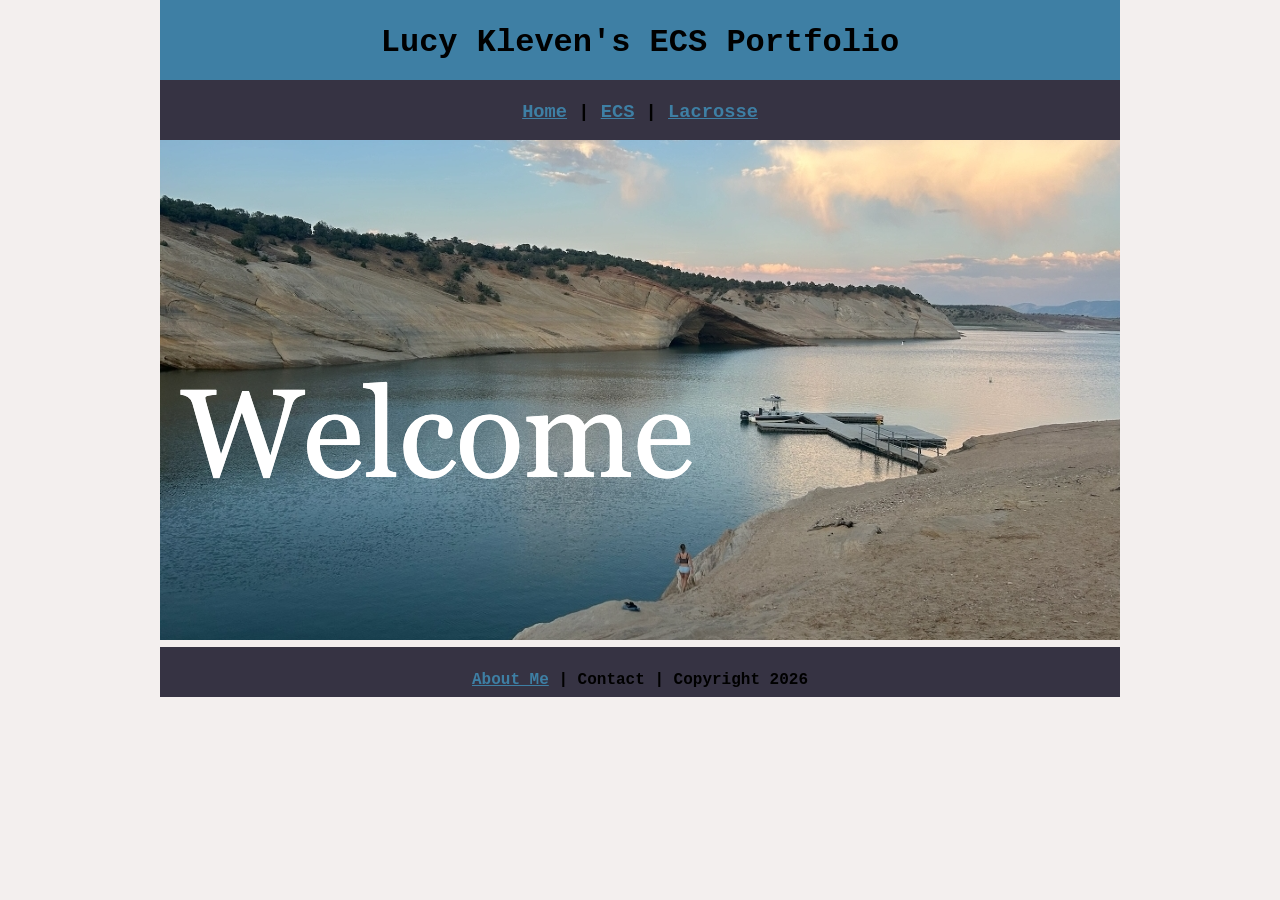
<file: index.html>
<!DOCTYPE html>
<html class="homePage">
<head>
	<!-- This is a comment! Text here will be ignored by the browser. -->
	<meta charset="UTF-8">
	<title>Lucy Kleven's ECS Portfolio</title>
	<link href="myCSS.css" rel="stylesheet" type="text/css">
</head>
<body>
<div class="container">
  <div class="header">
  	<h1>Lucy Kleven's ECS Portfolio</h1>
  </div>
  <div class="nav">
    <h3> <a href="index.html">Home</a> | <a href="ecs/index.html">ECS</a> | <a href="lacrosse/index.html">Lacrosse</a></h3>
  </div>
  <div class="content">
	  <img src="images/welcome!.png" alt="Welcome" width="960" > 
  </div>
  <div class="footer">
    <h4> <a href="aboutme.html">About Me</a> | Contact | Copyright 2026</h4>
</div>
</body>
</html>
</file>
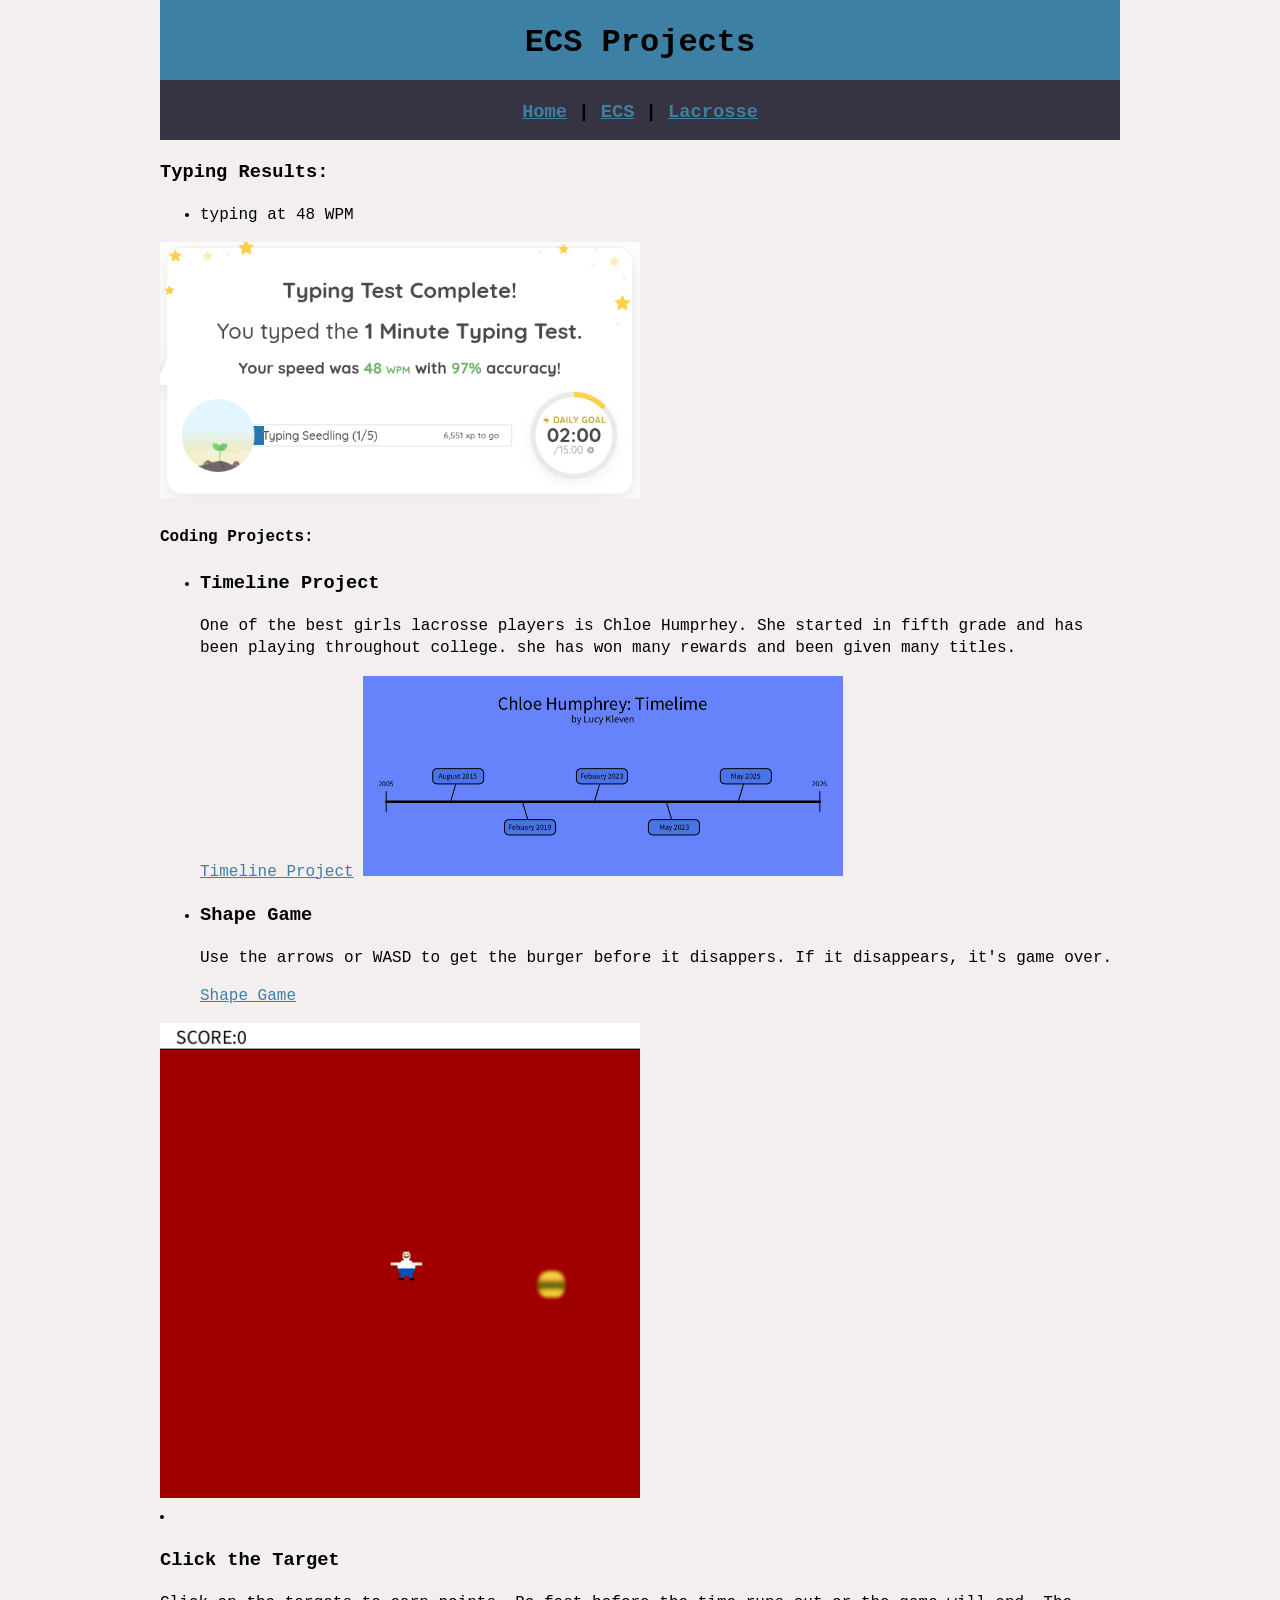
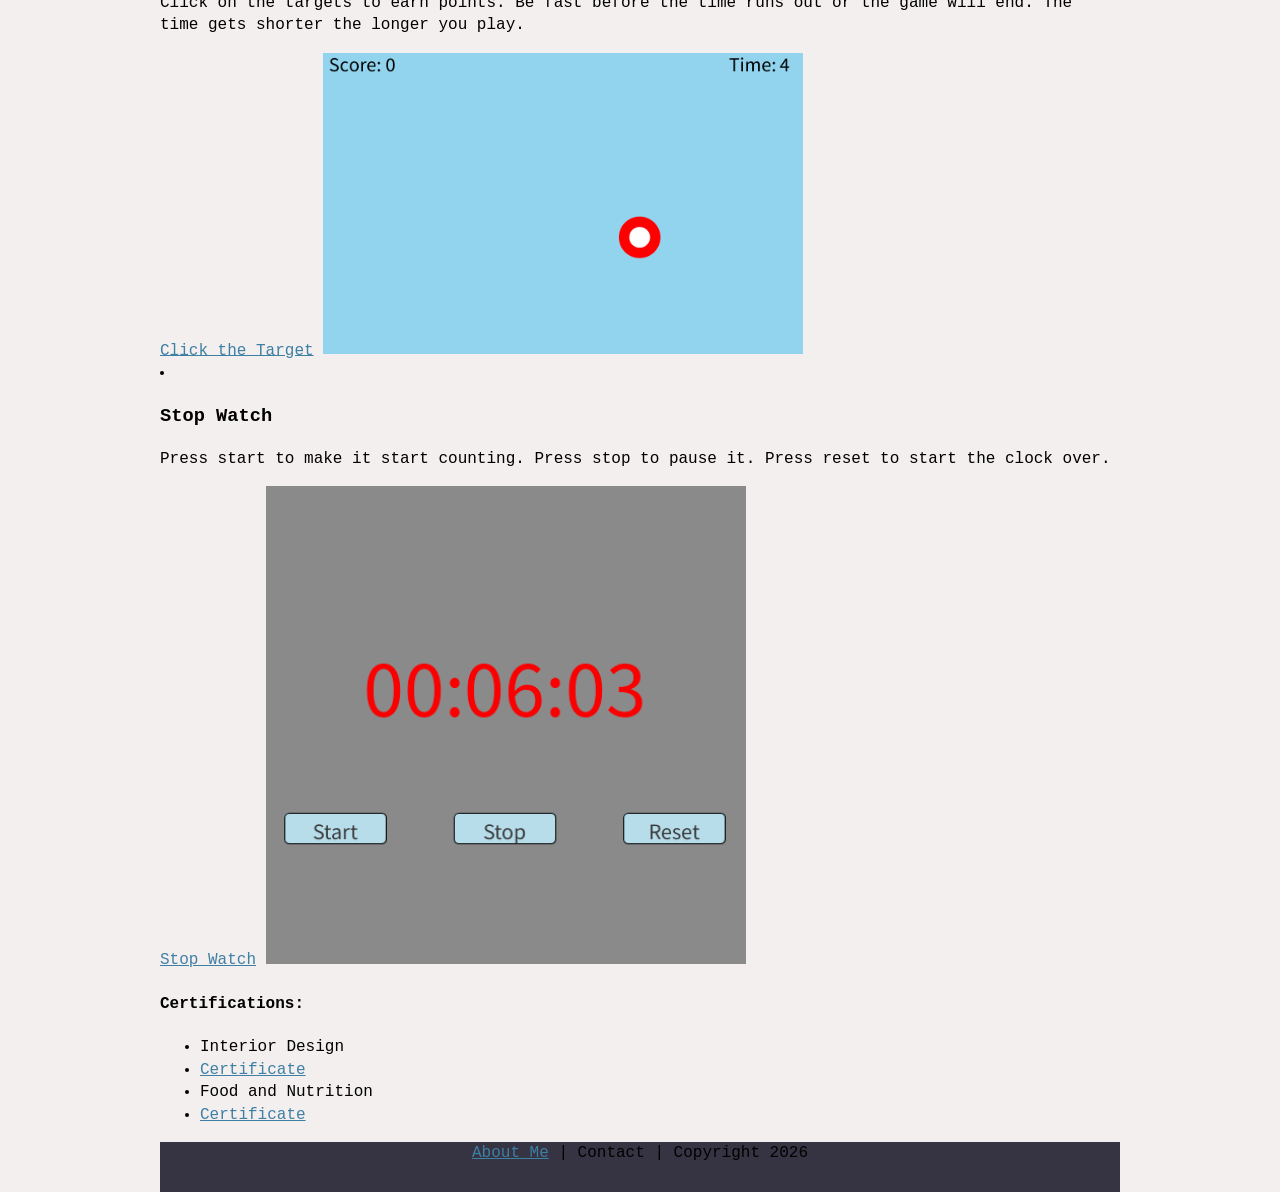
<file: ecs/index.html>
<!DOCTYPE html>
<html class="homePage">
<head>
	<!-- This is a comment! Text here will be ignored by the browser. -->
	<meta charset="UTF-8">
	<title>ECS Projects</title>
	<link href="../myCSS.css" rel="stylesheet" type="text/css">
</head>
<body>
<div class="container">
  <div class="header">
  	<h1>ECS Projects</h1>
  </div>
  <div class="nav">
    <h3> <a href="../index.html">Home</a> | <a href="index.html">ECS</a> | <a href="../lacrosse/index.html">Lacrosse</a></h3>
  </div>
  <div class="content">
<h3>Typing Results:</h3>
<ul>
  <li>typing at 48 WPM</li>
</ul>
	<img src="../images/Screenshot 2026-02-11 10.09.10 AM.png" alt="ECS Projects" width="480" >
<h4>Coding Projects:</h4>
<ul>
  <li><h3>Timeline Project</h3>
	  <p>One of the best girls lacrosse players is Chloe Humprhey. She started in fifth grade and has been playing throughout college. she has won many rewards and been given many titles.</p></li>
 <a href="timeline.pde">Timeline Project</a>
	
	<img src="../images/timeline.png" alt="ECS Projects" width="480" >	<li><h3>Shape Game</h3>
		
  <p>Use the arrows or WASD to get the burger before it disappers. If it disappears, it's game over.</p></li>
	<a href="ShapeGame.pde">Shape Game</a></ul>

	  <img src="../images/shapegame.png" alt="ECS Projects" width="480" >
	  
	 <li><h3>Click the Target</h3>
	  <p>Click on the targets to earn points. Be fast before the time runs out or the game will end. The time gets shorter the longer you play.</p></li>
 <a href="ClicktheTarget.pde">Click the Target</a> 

	  <img src="../images/clickonthetarget.png" alt="ECS Projects" width="480" >
	  
	  <li><h3>Stop Watch</h3>
  <p>Press start to make it start counting. Press stop to pause it. Press reset to start the clock over.</p></li>
	<a href="Timer.zip">Stop Watch</a></ul>

	  <img src="../images/stopwatch.png" alt="ECS Projects" width="480" >
	  
	<h4>Certifications:</h4>
<ul>
  <li>Interior Design</li>
	<li><a href="https://certifications.youscience.com/exams/bd14d887-6b7c-48c6-95b3-032a3dbec83f">Certificate</a></li>
	<li>Food and Nutrition</li>
	<li><a href="https://certifications.youscience.com/exams/0196d49b-70ed-7000-9f70-2aecc6872eb1">Certificate</a></li>
</ul>
	  
  </div>
  <div class="footer">
    <a href="../aboutme.html">About Me</a> | Contact | Copyright 2026</h4>
  </div>
</div>
</body>
</html>
</file>
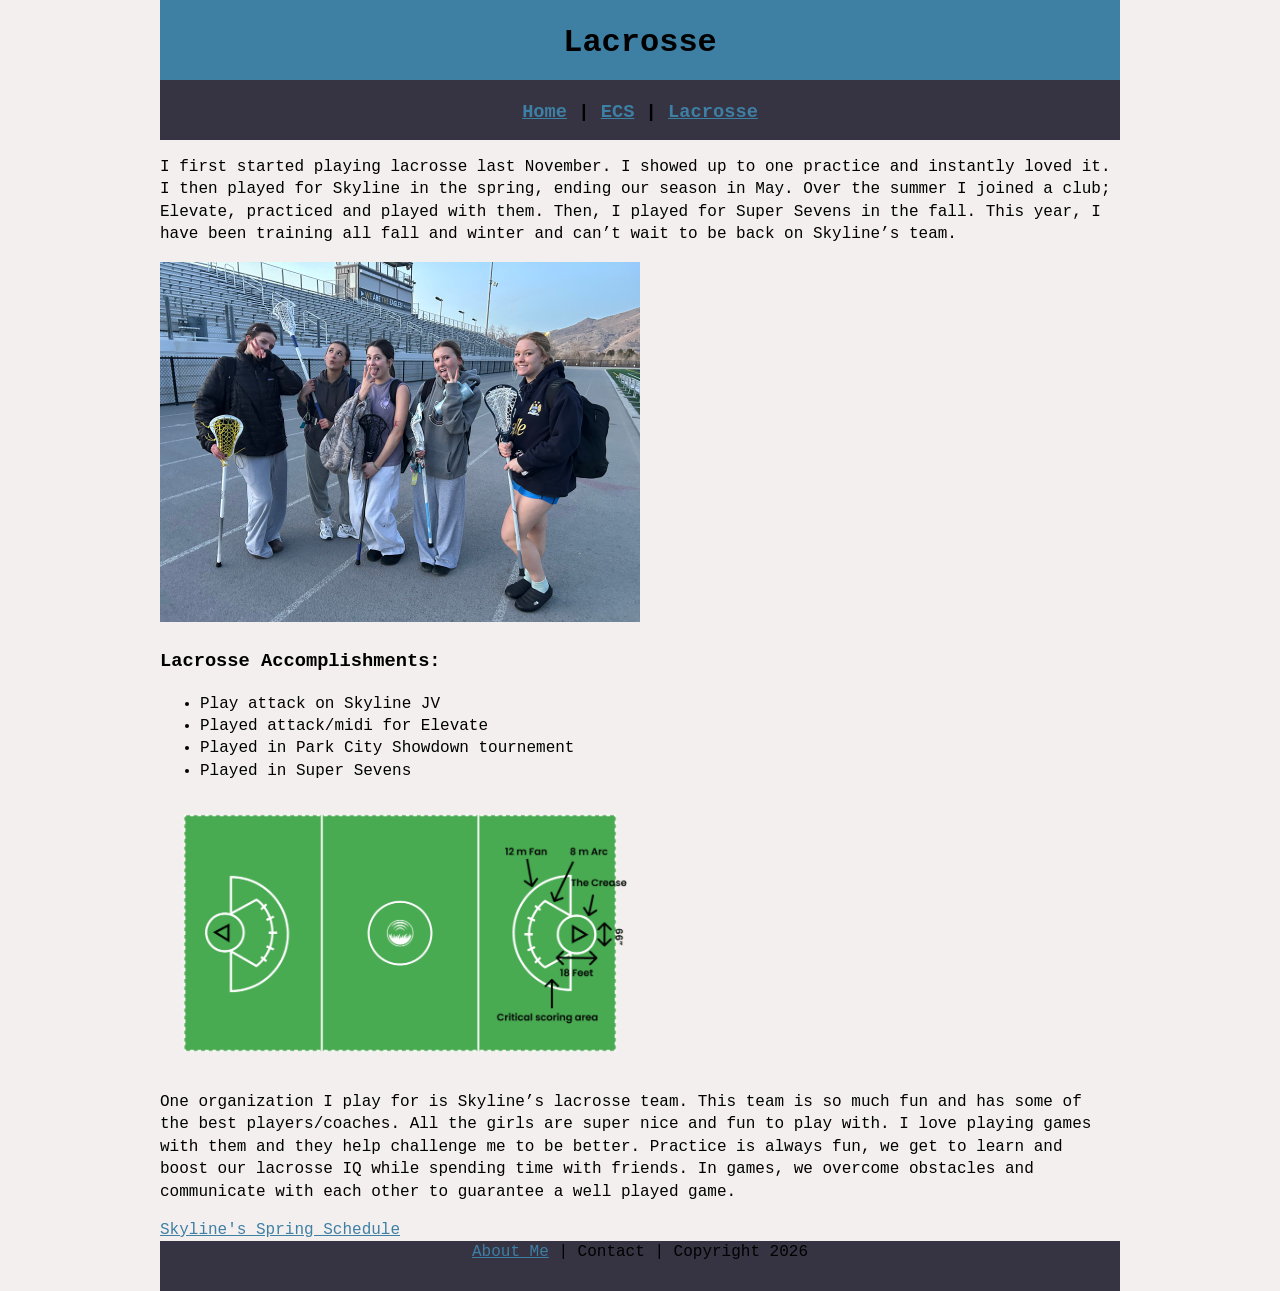
<file: lacrosse/index.html>
<!DOCTYPE html>
<html class="homePage">
<head>
	<!-- This is a comment! Text here will be ignored by the browser. -->
	<meta charset="UTF-8">
	<title>Lacrosse</title>
	<link href="../myCSS.css" rel="stylesheet" type="text/css">
</head>
<body>
<div class="container">
  <div class="header">
  	<h1>Lacrosse</h1>
  </div>
  <div class="nav">
    <h3> <a href="../index.html">Home</a> | <a href="ecs/index.html">ECS</a> | <a href="index.html">Lacrosse</a></h3>
  </div>
  <div class="content">
	  <p>I first started playing lacrosse last November. I showed up to one practice and instantly loved it. I then played for Skyline in the spring, ending our season in May. Over the summer I joined a club; Elevate, practiced and played with them. Then, I played for Super Sevens in the fall. This year, I have been training all fall and winter and can’t wait to be back on Skyline’s team.</p>	  
	  <img src="../images/image.000000 (1).jpg" alt="Lacrosse" width="480" > 	  
	  <h3>Lacrosse Accomplishments:</h3>
<ul>
<li>Play attack on Skyline JV</li>
<li>Played attack/midi for Elevate</li>
<li>Played in Park City Showdown tournement</li>
<li>Played in Super Sevens</li>
</ul><img src="../images/Lacrosse-Goal-area-1024x575.webp" alt="Lacrosse" width="480" >
	  <p>One organization I play for is Skyline’s lacrosse team. This team is so much fun and has some of the best players/coaches. All the girls are super nice and fun to play with. I love playing games with them and they help challenge me to be better. Practice is always fun, we get to learn and boost our lacrosse IQ while spending time with friends. In games, we overcome obstacles and communicate with each other to guarantee a well played game.</p>

	  	  
	  <a href="https://www.maxpreps.com/ut/salt-lake-city/skyline-eagles/lacrosse/girls/jv/">Skyline's Spring Schedule</a>  </div>
	<div class="footer">
    <a href="../aboutme.html">About Me</a> | Contact | Copyright 2026</h4>
  </div>
</div>
</body>
</html>
</file>
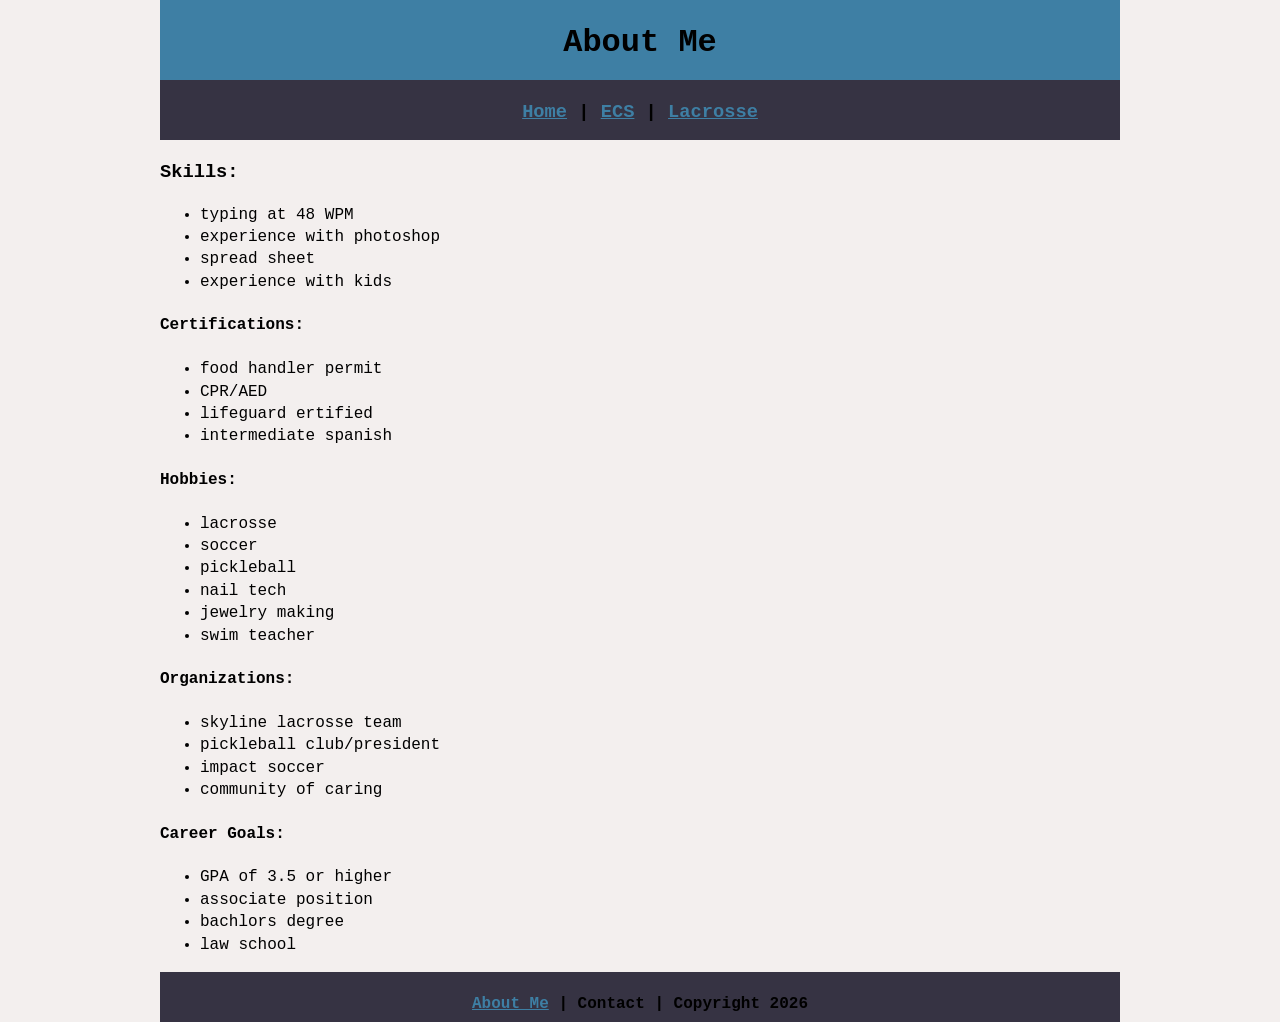
<file: aboutme.html>
<!DOCTYPE html>
<html class="homePage">
<head>
	<!-- This is a comment! Text here will be ignored by the browser. -->
	<meta charset="UTF-8">
	<title>About Me</title>
	<link href="myCSS.css" rel="stylesheet" type="text/css">
</head>
<body>
<div class="container">
  <div class="header">
  	<h1>About Me</h1>
  </div>
  <div class="nav">
    <h3> <a href="index.html">Home</a> | <a href="ecs/index.html">ECS</a> | <a href="lacrosse/index.html">Lacrosse</a></h3>
  </div>
  <div class="content">
<h3>Skills:</h3>
<ul>
  <li>typing at 48 WPM</li>
  <li>experience with photoshop</li>
  <li>spread sheet</li>
	<li>experience with kids</li>
</ul>
<h4>Certifications:</h4>
<ul>
  <li>food handler permit</li>
  <li>CPR/AED</li>
  <li>lifeguard ertified</li>
	<li>intermediate spanish </li>
</ul>
	<h4>Hobbies:</h4>
<ul>
  <li>lacrosse</li>
  <li>soccer</li>
  <li>pickleball</li>
	<li>nail tech</li>
	<li>jewelry making</li>
	<li>swim teacher</li>
</ul>
	  <h4>Organizations:</h4>
<ul>
  <li>skyline lacrosse team</li>
  <li>pickleball club/president</li>
  <li>impact soccer</li>
	<li>community of caring</li>
</ul>  
	  <h4>Career Goals:</h4>
<ul>
  <li>GPA of 3.5 or higher</li>
  <li>associate position</li>
  <li>bachlors degree</li>
	<li>law school</li>
</ul>
  </div>
  <div class="footer">
    <h4> <a href="aboutme.html">About Me</a> | Contact | Copyright 2026</h4>
</div>
</body>
</html>
</file>
<file: myCSS.css>
@charset "UTF-8";
/* This is a comment! Text here will be ignored by the browser. */
body {
	margin: 0 auto;
	 font: 100%/1.4 Courier New, monospace;}
.homePage {
	background: #F3EFEE;
}
.container {
	width: 960px;
	margin: 0 auto;
}
.header {
	background: #3E7FA4;
	text-align: center;
	margin: 0px;
	padding: 5;
	float: left;
	width: 100%;
	height: 80px;
	font: 100%/1.4 Courier New, monospace;
}
.nav {
	background: #363343;
	margin: 0px;
	padding: 5;
	float: left;
	width: 100%;
	height: 60px;
	text-align: center;
}
.content {
	background: #F3EFEE;
	margin: 0px;
	float: left;
	width: 100%;
	text-align: left;
}
.footer {
	background: #363343;
	margin: 0px;
	float: left;
	width: 100%;
	height: 50px;
	text-align: center;
}

a:link {
     color: #3E7FA4;
}
a:visited {
     color: #7E9DA6;
}
a:hover, a:active, a:focus { 
     text-decoration: underline;
}
</file>
